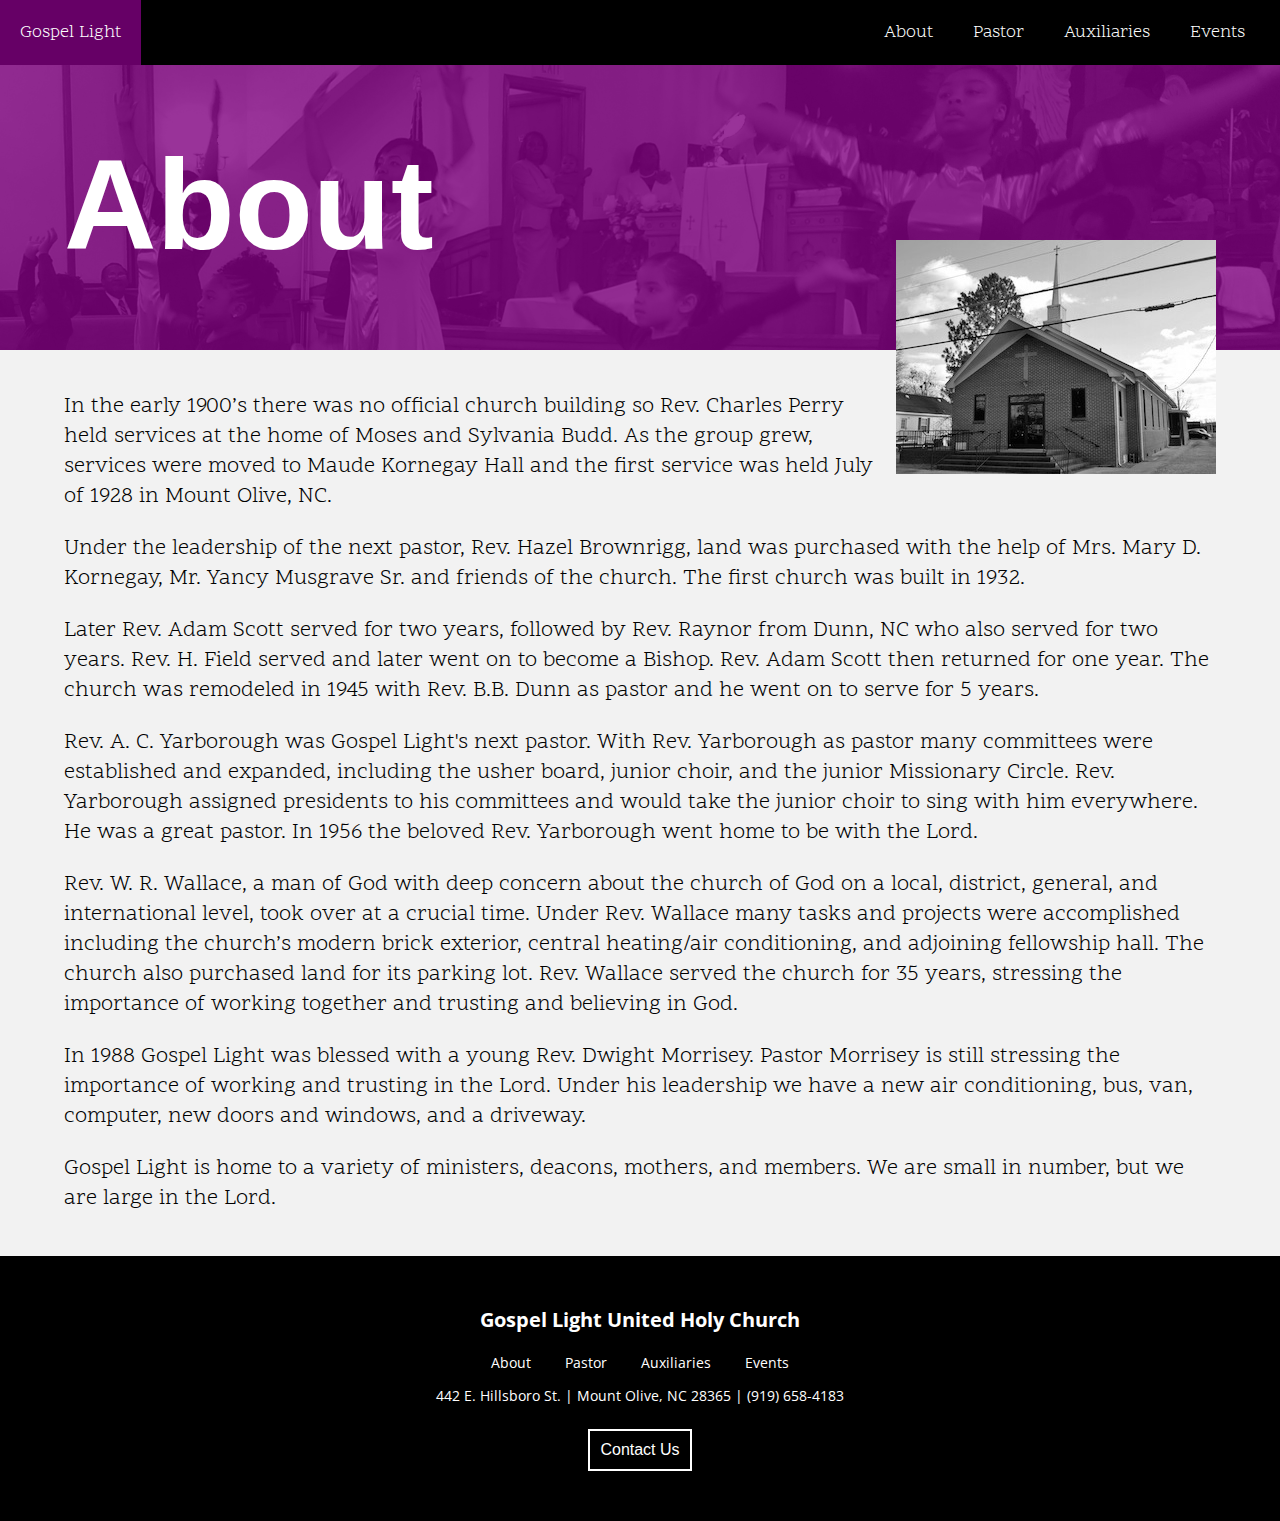
<file: about.html>
<!DOCTYPE html>
<html lang="en">
<head>
	<!-- Global site tag (gtag.js) - Google Analytics -->
<script async src="https://www.googletagmanager.com/gtag/js?id=UA-113323369-1"></script>
<script>
  window.dataLayer = window.dataLayer || [];
  function gtag(){dataLayer.push(arguments);}
  gtag('js', new Date());

  gtag('config', 'UA-113323369-1');
</script>

	<meta charset="UTF-8">
	<meta name="author" content="Brianna J. Lofton">
	<meta name="viewport" content="width=device-width, initial-scale=1.0">
	<link rel="stylesheet" type="text/css" href="css/styles.css">
	<link rel="stylesheet" type="text/css" href="css/about_pastor.css">
	<script src="https://ajax.googleapis.com/ajax/libs/jquery/3.2.1/jquery.min.js"></script>
	<script src="gl.js"></script>
	<link href='https://fonts.googleapis.com/css?family=Scope One' rel='stylesheet'>
	<link href="https://fonts.googleapis.com/css?family=Open+Sans" rel="stylesheet">
</head>
<body>
	<nav>
		<ul>
			<li class="gl"><a href="/">Gospel Light</a></li>
			<div class="hamburger" onclick="myFunction(this)">
			  <div class="bar1"></div>
			  <div class="bar2"></div>
			  <div class="bar3"></div>
			</div>
<!-- 			<li class="end"><a href="contact.html">Contact Us</a></li>-->
			<li class="end"><a href="events.html">Events</a></li> 
			<li><a href="aux.html">Auxiliaries</a></li>
			<li><a href="pastor.html">Pastor</a></li>
			<li><a href="about.html">About</a></li>
<!-- 			<li id="display"></li> -->
		</ul>
	</nav>


		<div class="parallax"></div>
		<div id="overlay"></div>
		<h1 class="about">About</h1>
	<div id="main">
		<img src="img/church.jpg" alt="church" class="churchimg">
		<p>In the early 1900’s there was no official church building so Rev. Charles Perry held services at the home of Moses and Sylvania Budd. As the group grew, services were moved to Maude Kornegay Hall and the first service was held July of 1928 in Mount Olive, NC.</p>

		<p>Under the leadership of the next pastor, Rev. Hazel Brownrigg, land was purchased with the help of Mrs. Mary D. Kornegay, Mr. Yancy Musgrave Sr. and friends of the church. The first church was built in 1932.</p>

		<p>Later Rev. Adam Scott served for two years, followed by Rev. Raynor from Dunn, NC who also served for two years. Rev. H. Field served and later went on to become a Bishop. Rev. Adam Scott then returned for one year. The church was remodeled in 1945 with Rev. B.B. Dunn as pastor and he went on to serve for 5 years.</p>

		<p>Rev. A. C. Yarborough was Gospel Light's next pastor. With Rev. Yarborough as pastor many committees were established and expanded, including the usher board, junior choir, and the junior Missionary Circle. Rev. Yarborough assigned presidents to his committees and would take the junior choir to sing with him everywhere. He was a great pastor. In 1956 the beloved Rev. Yarborough went home to be with the Lord.</p>

		<p>Rev. W. R. Wallace, a man of God with deep concern about the church of God on a local, district, general, and international level, took over at a crucial time. Under Rev. Wallace many tasks and projects were accomplished including the church’s modern brick exterior, central heating/air conditioning, and adjoining fellowship hall. The church also purchased land for its parking lot. Rev. Wallace served the church for 35 years, stressing the importance of working together and trusting and believing in God.</p>

		<p>In 1988 Gospel Light was blessed with a young Rev. Dwight Morrisey. Pastor Morrisey is still stressing the importance of working and trusting in the Lord. Under his leadership we have a new air conditioning, bus, van, computer, new doors and windows, and a driveway.</p>

		<p>Gospel Light is home to a variety of ministers, deacons, mothers, and members. We are small in number, but we are large in the Lord.</p>
		
	</div>

	<footer>
		<p class="name">Gospel Light United Holy Church</p>
		<ul>
			<li><a href="about.html">About</a></li>
			<li><a href="pastor.html">Pastor</a></li>
			<li><a href="aux.html">Auxiliaries</a></li>
			<li><a href="events.html">Events</a></li>
		</ul>
		<p>442 E. Hillsboro St. | Mount Olive, NC 28365 | (919) 658-4183</p>
		<a href="mailto:uhcgospellight@gmail.com"><button>Contact Us</button></a>
	</footer>
</body>
</html>
</file>
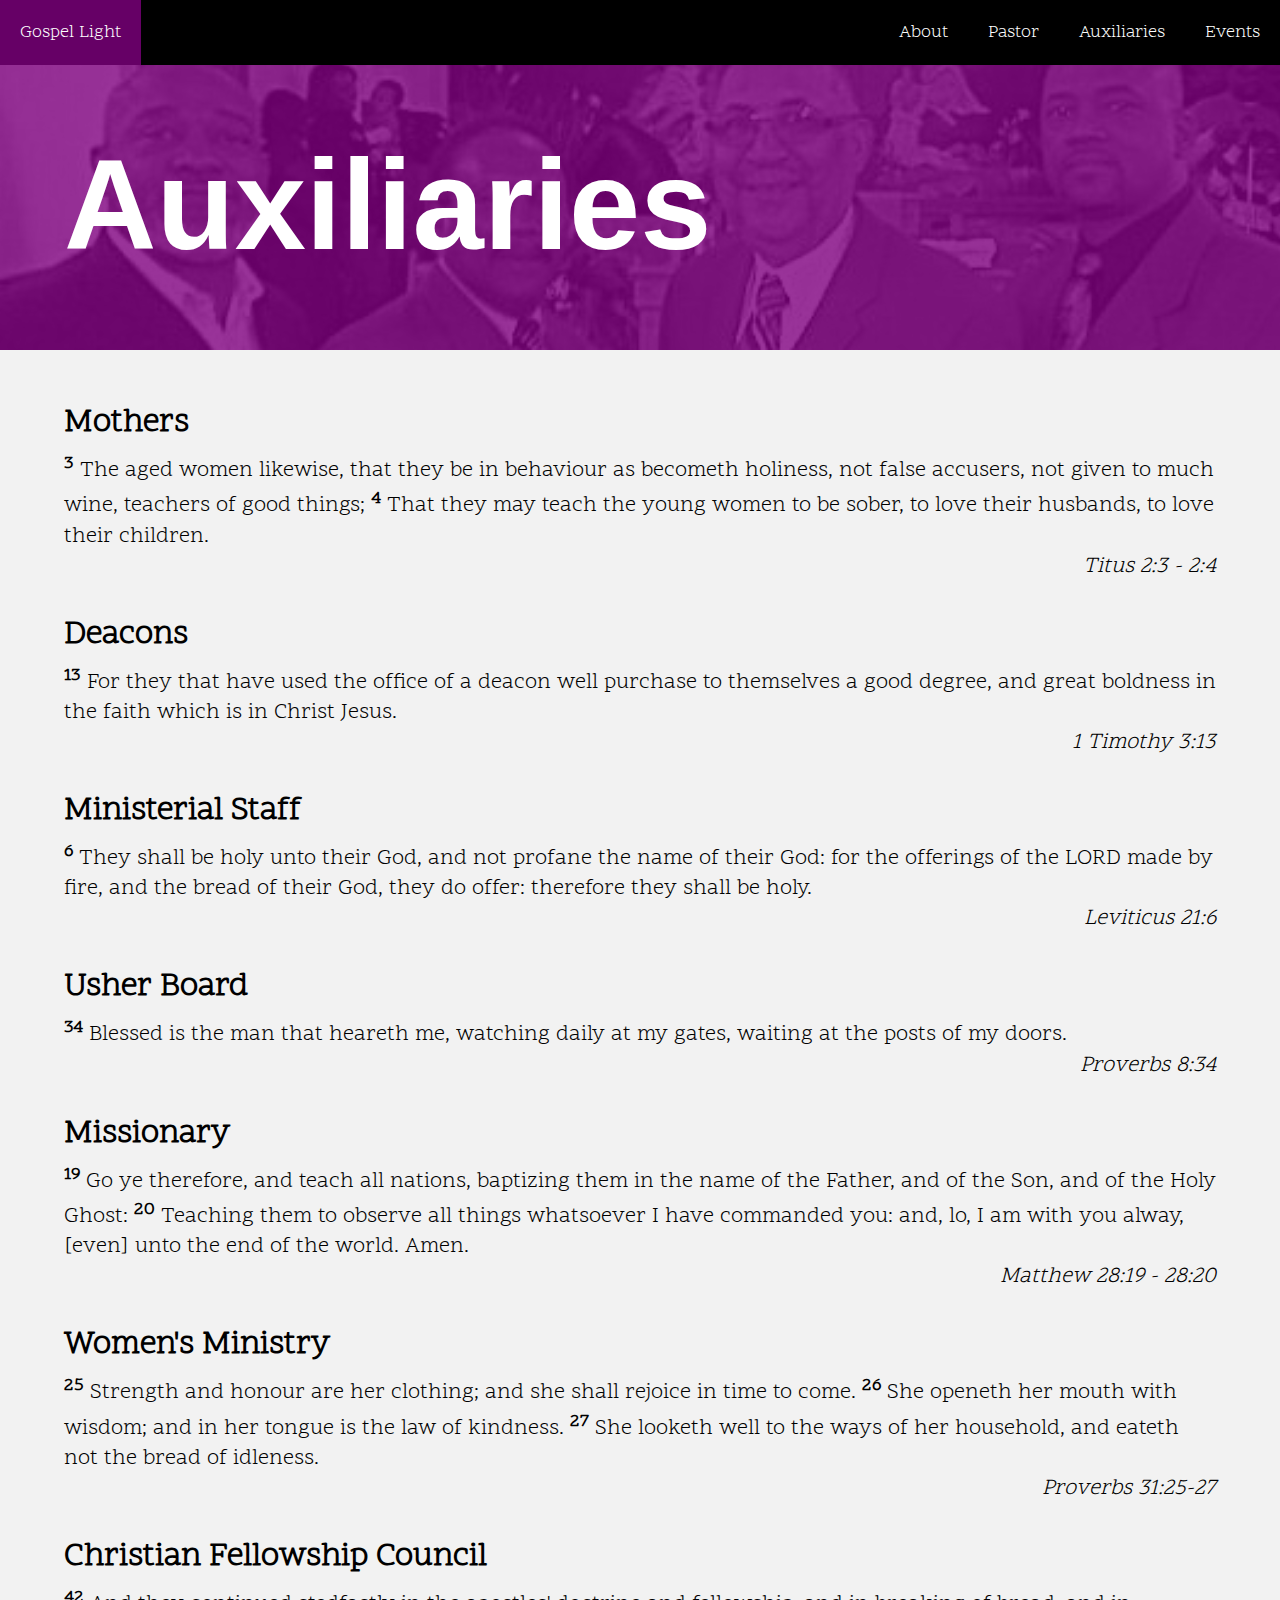
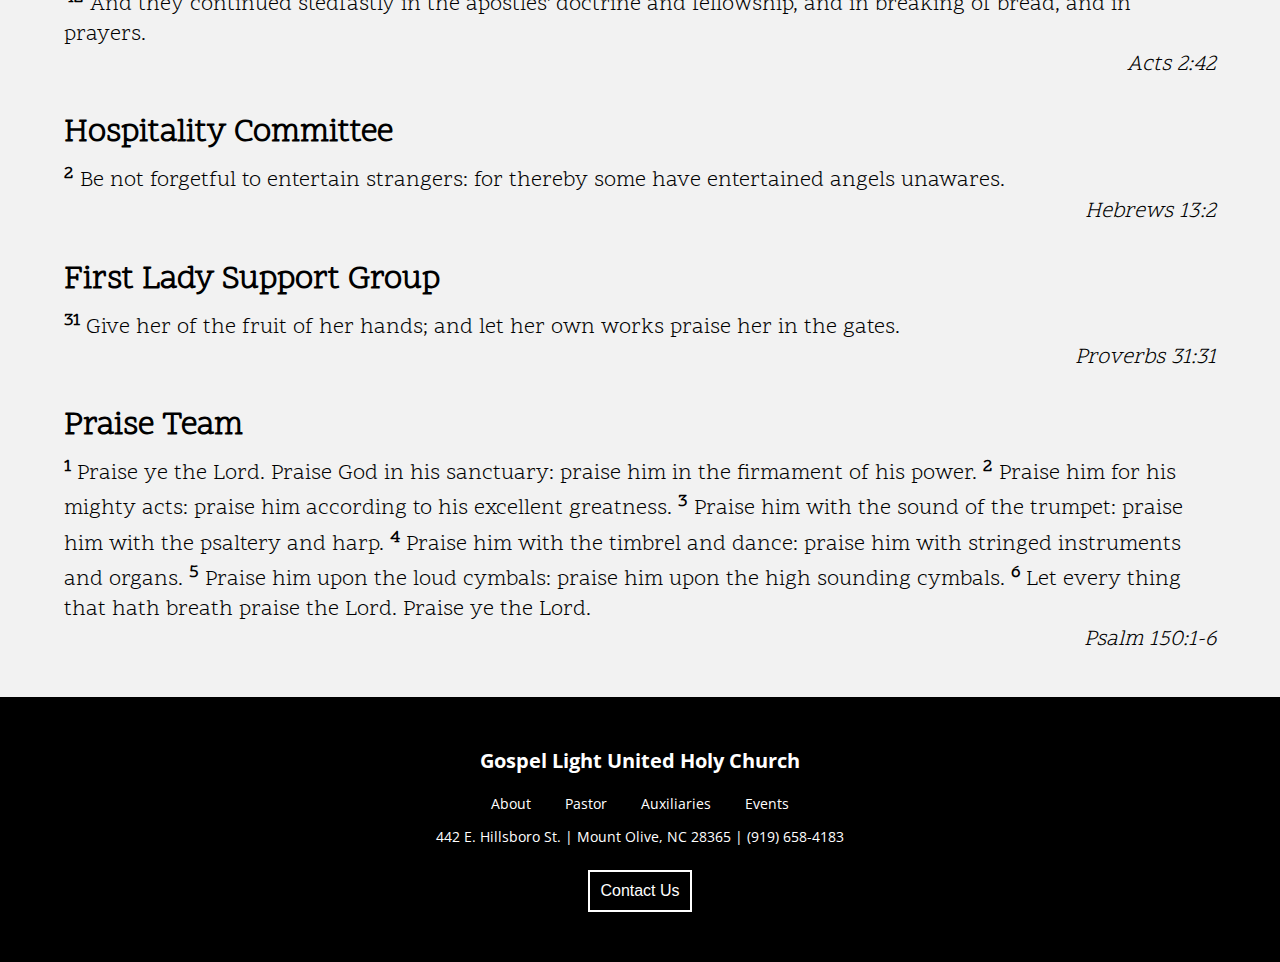
<file: aux.html>
<!DOCTYPE html>
<html lang="en">
<head>
	<!-- Global site tag (gtag.js) - Google Analytics -->
<script async src="https://www.googletagmanager.com/gtag/js?id=UA-113323369-1"></script>
<script>
  window.dataLayer = window.dataLayer || [];
  function gtag(){dataLayer.push(arguments);}
  gtag('js', new Date());

  gtag('config', 'UA-113323369-1');
</script>

	<meta charset="UTF-8">
	<meta name="author" content="Brianna J. Lofton">
	<meta name="viewport" content="width=device-width, initial-scale=1.0">
	<title>Gospel Light United Holy Church</title>
	<link rel="stylesheet" type="text/css" href="css/styles.css">
	<link rel="stylesheet" type="text/css" href="css/aux_events.css">
	<script src="https://ajax.googleapis.com/ajax/libs/jquery/3.2.1/jquery.min.js"></script>
	<script src="gl.js"></script>
	<link href='https://fonts.googleapis.com/css?family=Scope One' rel='stylesheet'>
	<link href="https://fonts.googleapis.com/css?family=Open+Sans" rel="stylesheet">
</head>
<body>
	<nav>
		<ul>
			<li class="gl"><a href="/">Gospel Light</a></li>
			<div class="hamburger" onclick="myFunction(this)">
			  <div class="bar1"></div>
			  <div class="bar2"></div>
			  <div class="bar3"></div>
			</div>
<!-- 			<li class="end"><a href="contact.html">Contact Us</a></li>-->
			<li><a href="events.html">Events</a></li> 
			<li><a href="aux.html">Auxiliaries</a></li>
			<li><a href="pastor.html">Pastor</a></li>
			<li><a href="about.html">About</a></li>
<!-- 			<li id="display"></li> -->
		</ul>
	</nav>


		<div class="parallaxAux"></div>
		<div id="overlay"></div>
		<h1 class="about">Auxiliaries</h1>
	<div id="main">
		<div><h2>Mothers</h2>
		<p class="passage">
			<sup>3</sup> The aged women likewise, that they be in behaviour as becometh holiness, not false accusers, not given to much wine, teachers of good things;

			<sup>4</sup> That they may teach the young women to be sober, to love their husbands, to love their children.
			<p class="verse">Titus 2:3 - 2:4</p></p>
		</div>
		<div>
		<h2>Deacons</h2>
		<p class="passage">
			<sup>13</sup> For they that have used the office of a deacon well purchase to themselves a good degree, and great boldness in the faith which is in Christ Jesus.<p class="verse">1 Timothy 3:13</p>
		</p>
	</div>
	<div>
		<h2>Ministerial Staff</h2>
		<p class="passage">
<sup>6</sup> They shall be holy unto their God, and not profane the name of their God: for the offerings of the LORD made by fire, and the bread of their God, they do offer: therefore they shall be holy.<p class="verse">Leviticus 21:6</p></p>
</div>
		<div>
		<h2>Usher Board</h2>
		<p class="passage">
			 <sup>34</sup> Blessed is the man that heareth me, watching daily at my gates, waiting at the posts of my doors.<p class="verse">Proverbs 8:34</p>
		</p>
	</div>
	<div>
		<h2>Missionary</h2>
		<p class="passage">
			<sup>19</sup> Go ye therefore, and teach all nations, baptizing them in the name of the Father, and of the Son, and of the Holy Ghost:

<sup>20</sup> Teaching them to observe all things whatsoever I have commanded you: and, lo, I am with you alway, [even] unto the end of the world. Amen.<p class="verse">Matthew 28:19 - 28:20</p></p>
</div>
<div>
		<h2>Women's Ministry</h2>
		<p class="passage">
			<sup>25</sup> Strength and honour are her clothing; and she shall rejoice in time to come.

<sup>26</sup> She openeth her mouth with wisdom; and in her tongue is the law of kindness.

<sup>27</sup> She looketh well to the ways of her household, and eateth not the bread of idleness.<p class="verse">Proverbs 31:25-27</p></p>
</div>
<div>
		<h2>Christian Fellowship Council</h2>
		<p class="passage">
			<sup>42</sup> And they continued stedfastly in the apostles' doctrine and fellowship, and in breaking of bread, and in prayers.<p class="verse">Acts 2:42</p>
		</p>
	</div>
	<div>
		<h2>Hospitality Committee</h2>
		<p class="passage">
			 <sup>2</sup> Be not forgetful to entertain strangers: for thereby some have entertained angels unawares.<p class="verse">Hebrews 13:2</p>
		</p>
	</div>
	<div>
		<h2>First Lady Support Group</h2>
		<p class="passage">
		<sup>31</sup> Give her of the fruit of her hands; and let her own works praise her in the gates.<p class="verse">Proverbs 31:31</p></p>
	</div>
	<div>
		<h2>Praise Team</h2>
		<p class="passage">
			<sup>1</sup> Praise ye the Lord. Praise God in his sanctuary: praise him in the firmament of his power.

<sup>2</sup> Praise him for his mighty acts: praise him according to his excellent greatness.

<sup>3</sup> Praise him with the sound of the trumpet: praise him with the psaltery and harp.

<sup>4</sup> Praise him with the timbrel and dance: praise him with stringed instruments and organs.

<sup>5</sup> Praise him upon the loud cymbals: praise him upon the high sounding cymbals.

<sup>6</sup> Let every thing that hath breath praise the Lord. Praise ye the Lord.<p class="verse">Psalm 150:1-6</p></p>
</div>
	</div><!-- end main -->

	<footer>
		<p class="name">Gospel Light United Holy Church</p>
		<ul>
			<li><a href="about.html">About</a></li>
			<li><a href="pastor.html">Pastor</a></li>
			<li><a href="aux.html">Auxiliaries</a></li>
			<li><a href="events.html">Events</a></li>
		</ul>
		<p>442 E. Hillsboro St. | Mount Olive, NC 28365 | (919) 658-4183</p>
		<a href="contact.html"><button>Contact Us</button></a>
	</footer>
</body>
</html>
</file>
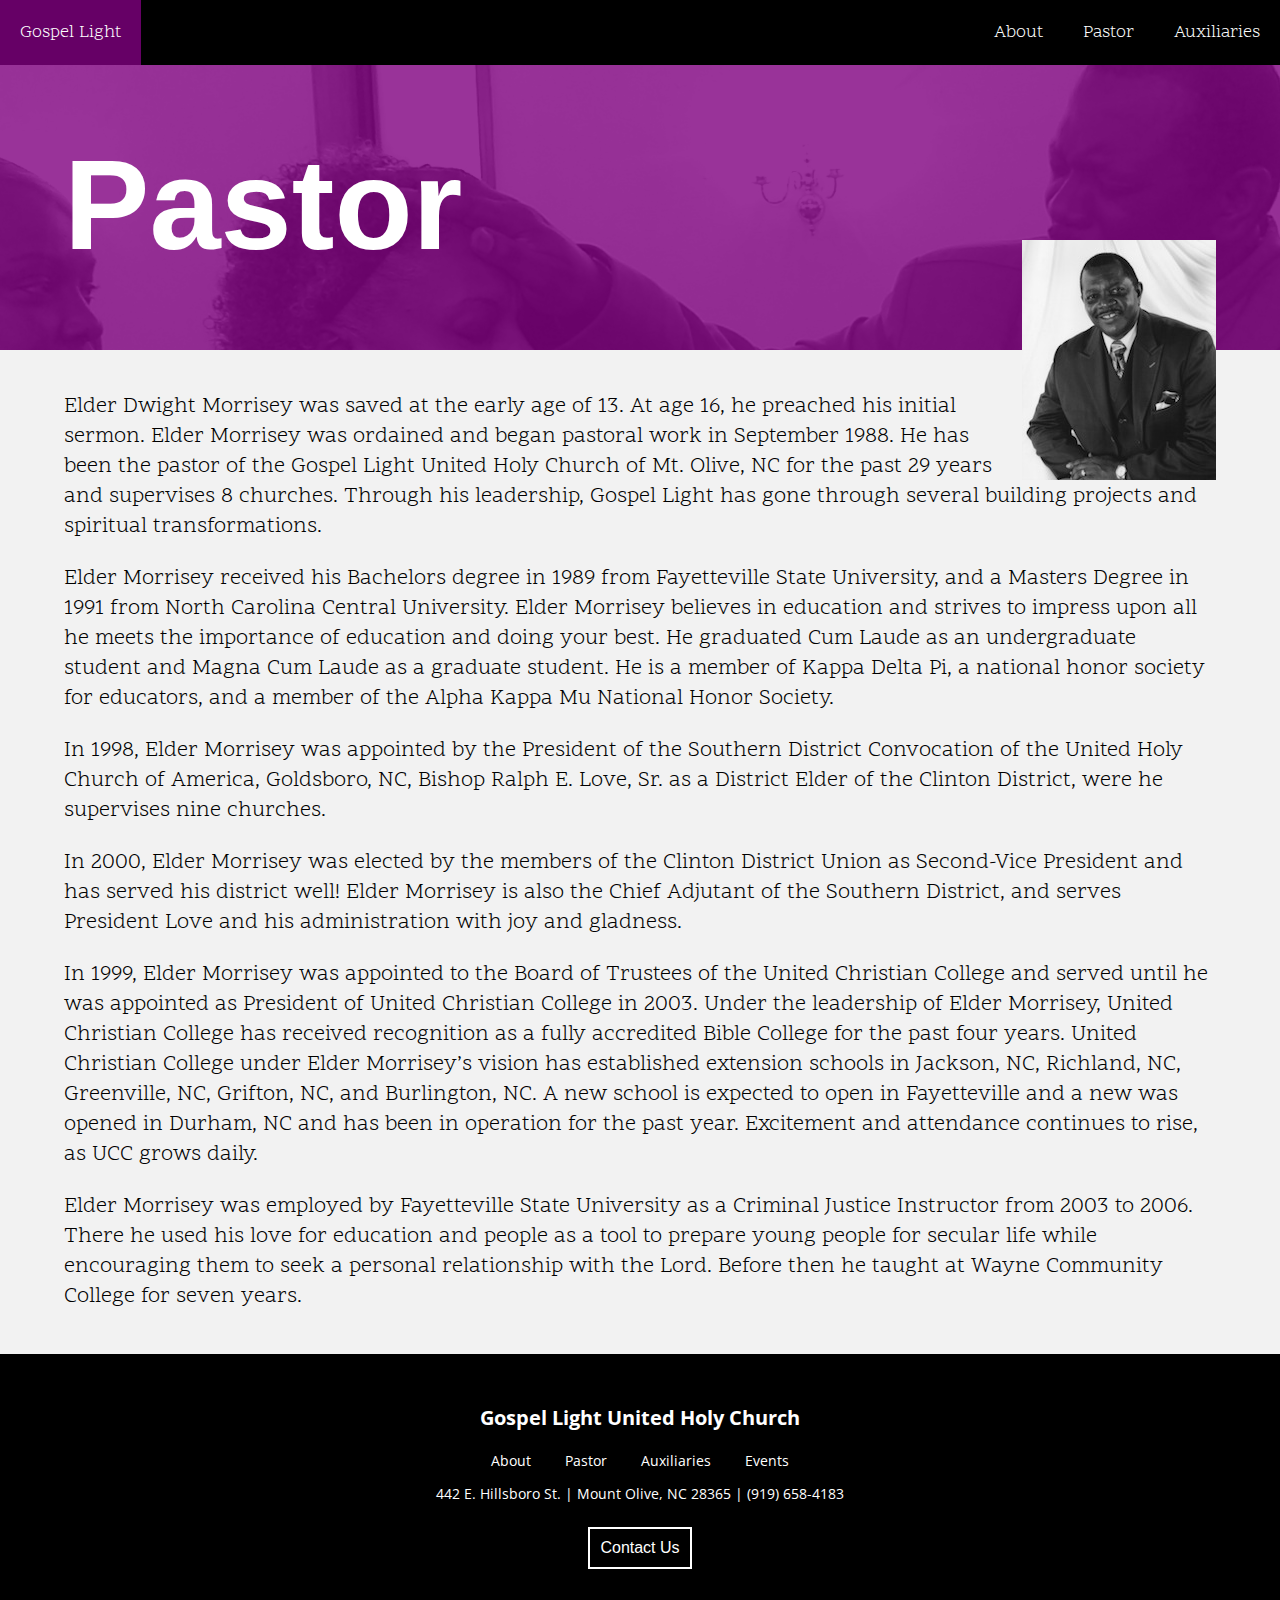
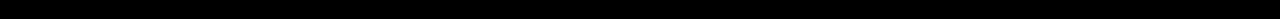
<file: pastor.html>
<!DOCTYPE html>
<html lang="en">
<head>
	<meta charset="UTF-8">
	<meta name="author" content="Brianna J. Lofton">
	<meta name="viewport" content="width=device-width, initial-scale=1.0">
	<link rel="stylesheet" type="text/css" href="css/styles.css">
	<link rel="stylesheet" type="text/css" href="css/about_pastor.css">
	<script src="https://ajax.googleapis.com/ajax/libs/jquery/3.2.1/jquery.min.js"></script>
	<script src="gl.js"></script>
	<link href='https://fonts.googleapis.com/css?family=Scope One' rel='stylesheet'>
	<link href="https://fonts.googleapis.com/css?family=Open+Sans" rel="stylesheet">
</head>
<body>
	<nav>
		<ul>
			<li class="gl"><a href="/">Gospel Light</a></li>
			<div class="hamburger" onclick="myFunction(this)">
			  <div class="bar1"></div>
			  <div class="bar2"></div>
			  <div class="bar3"></div>
			</div>
<!-- 			<li class="end"><a href="contact.html">Contact Us</a></li>
			<li><a href="events.html">Events</a></li> -->
			<li><a href="aux.html">Auxiliaries</a></li>
			<li><a href="pastor.html">Pastor</a></li>
			<li><a href="about.html">About</a></li>
<!-- 			<li id="display"></li> -->
		</ul>
	</nav>


		<div class="parallaxP"></div>
		<div id="overlay"></div>
		<h1 class="about">Pastor</h1>
	<div id="main">
		<img src="img/PastorDM.jpg" alt="Pastor Dwight Morrisey" class="pastorimg">
		<p>Elder Dwight Morrisey was saved at the early age of 13. At age 16, he preached his initial sermon. Elder Morrisey was ordained and began pastoral work in September 1988. He has been the pastor of the Gospel Light United Holy Church of Mt. Olive, NC for the past 29 years and supervises 8 churches. Through his leadership, Gospel Light has gone through several building projects and spiritual transformations.</p>

		<p>Elder Morrisey received his Bachelors degree in 1989 from Fayetteville State University, and a Masters Degree in 1991 from North Carolina Central University. Elder Morrisey believes in education and strives to impress upon all he meets the importance of education and doing your best. He graduated Cum Laude as an undergraduate student and Magna Cum Laude as a graduate student. He is a member of Kappa Delta Pi, a national honor society for educators, and a member of the Alpha Kappa Mu National Honor Society.</p>

		<p>In 1998, Elder Morrisey was appointed by the President of the Southern District Convocation of the United Holy Church of America, Goldsboro, NC, Bishop Ralph E. Love, Sr. as a District Elder of the Clinton District, were he supervises nine churches.</p>

		<p>In 2000, Elder Morrisey was elected by the members of the Clinton District Union as Second-Vice President and has served his district well! Elder Morrisey is also the Chief Adjutant of the Southern District, and serves President Love and his administration with joy and gladness.</p>

		<p>In 1999, Elder Morrisey was appointed to the Board of Trustees of the United Christian College and served until he was appointed as President of United Christian College in 2003. Under the leadership of Elder Morrisey, United Christian College has received recognition as a fully accredited Bible College for the past four years. United Christian College under Elder Morrisey’s vision has established extension schools in Jackson, NC, Richland, NC, Greenville, NC, Grifton, NC, and Burlington, NC. A new school is expected to open in Fayetteville and a new was opened in Durham, NC and has been in operation for the past year. Excitement and attendance continues to rise, as UCC grows daily.</p>

		<p>Elder Morrisey was employed by Fayetteville State University as a Criminal Justice Instructor from 2003 to 2006. There he used his love for education and people as a tool to prepare young people for secular life while encouraging them to seek a personal relationship with the Lord. Before then he taught at Wayne Community College for seven years.</p>
	</div>

	<footer>
		<p class="name">Gospel Light United Holy Church</p>
		<ul>
			<li><a href="about.html">About</a></li>
			<li><a href="pastor.html">Pastor</a></li>
			<li><a href="aux.html">Auxiliaries</a></li>
			<li><a href="events.html">Events</a></li>
		</ul>
		<p>442 E. Hillsboro St. | Mount Olive, NC 28365 | (919) 658-4183</p>
		<a href="contact.html"><button>Contact Us</button></a>
	</footer>
</body>
</html>
</file>
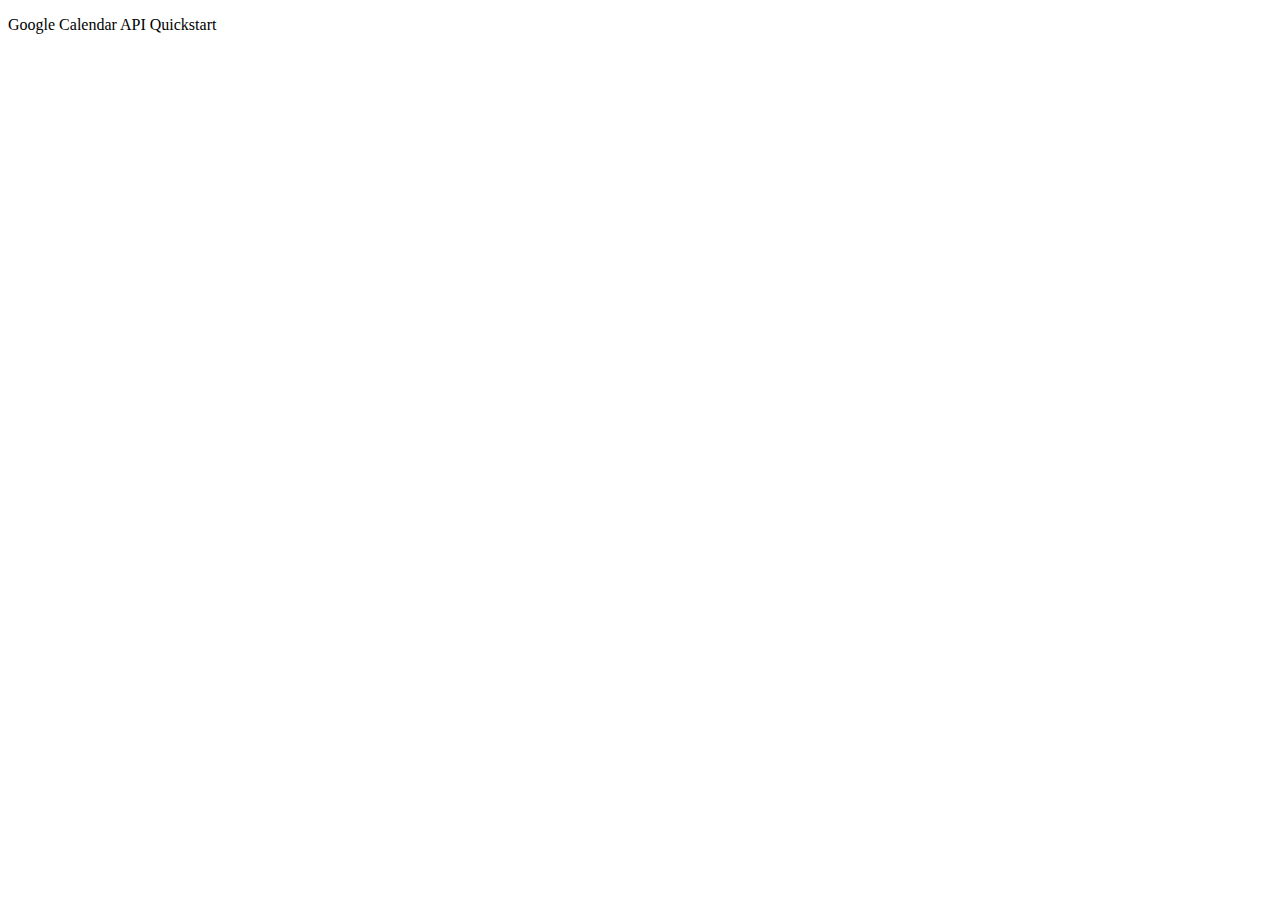
<file: quickstart.html>
<!DOCTYPE html>
<html>
  <head>
    <title>Google Calendar API Quickstart</title>
    <meta charset='utf-8' />
  </head>
  <body>
    <p>Google Calendar API Quickstart</p>

    <!--Add buttons to initiate auth sequence and sign out-->
    <button id="authorize-button" style="display: none;">Authorize</button>
    <button id="signout-button" style="display: none;">Sign Out</button>

    <pre id="content"></pre>

    <script type="text/javascript">
      // Client ID and API key from the Developer Console
      var CLIENT_ID = '456319827905-sunos06dp1uvur9a5363bsu7969qig06.apps.googleusercontent.com';
      var API_KEY = 'AIzaSyCoLq0iSai6fxbbbsc7AYNHXLr1g1dlGzY';

      // Array of API discovery doc URLs for APIs used by the quickstart
      var DISCOVERY_DOCS = ["https://www.googleapis.com/discovery/v1/apis/calendar/v3/rest"];

      // Authorization scopes required by the API; multiple scopes can be
      // included, separated by spaces.
      var SCOPES = "https://www.googleapis.com/auth/calendar.readonly";

      var authorizeButton = document.getElementById('authorize-button');
      var signoutButton = document.getElementById('signout-button');

      /**
       *  On load, called to load the auth2 library and API client library.
       */
      function handleClientLoad() {
        gapi.load('client:auth2', initClient);
      }

      /**
       *  Initializes the API client library and sets up sign-in state
       *  listeners.
       */
      function initClient() {
        gapi.client.init({
          apiKey: API_KEY,
          clientId: CLIENT_ID,
          discoveryDocs: DISCOVERY_DOCS,
          scope: SCOPES
        }).then(function () {
          // Listen for sign-in state changes.
          gapi.auth2.getAuthInstance().isSignedIn.listen(updateSigninStatus);

          // Handle the initial sign-in state.
          updateSigninStatus(gapi.auth2.getAuthInstance().isSignedIn.get());
          authorizeButton.onclick = handleAuthClick;
          signoutButton.onclick = handleSignoutClick;
        });
      }

      /**
       *  Called when the signed in status changes, to update the UI
       *  appropriately. After a sign-in, the API is called.
       */
      function updateSigninStatus(isSignedIn) {
        if (isSignedIn) {
          authorizeButton.style.display = 'none';
          signoutButton.style.display = 'block';
          listUpcomingEvents();
        } else {
          authorizeButton.style.display = 'block';
          signoutButton.style.display = 'none';
        }
      }

      /**
       *  Sign in the user upon button click.
       */
      function handleAuthClick(event) {
        gapi.auth2.getAuthInstance().signIn();
      }

      /**
       *  Sign out the user upon button click.
       */
      function handleSignoutClick(event) {
        gapi.auth2.getAuthInstance().signOut();
      }

      /**
       * Append a pre element to the body containing the given message
       * as its text node. Used to display the results of the API call.
       *
       * @param {string} message Text to be placed in pre element.
       */
      function appendPre(message) {
        var pre = document.getElementById('content');
        var textContent = document.createTextNode(message + '\n');
        pre.appendChild(textContent);
      }

      /**
       * Print the summary and start datetime/date of the next ten events in
       * the authorized user's calendar. If no events are found an
       * appropriate message is printed.
       */
      function listUpcomingEvents() {
        gapi.client.calendar.events.list({
          'calendarId': 'primary',
          'timeMin': (new Date()).toISOString(),
          'showDeleted': false,
          'singleEvents': true,
          'maxResults': 10,
          'orderBy': 'startTime'
        }).then(function(response) {
          var events = response.result.items;
          appendPre('Upcoming events:');

          if (events.length > 0) {
            for (i = 0; i < events.length; i++) {
              var event = events[i];
              var when = event.start.dateTime;
              if (!when) {
                when = event.start.date;
              }
              appendPre(event.summary + ' (' + when + ')')
            }
          } else {
            appendPre('There are currently no upcoming events scheduled.');
          }
        });
      }

    </script>

    <script async defer src="https://apis.google.com/js/api.js"
      onload="this.onload=function(){};handleClientLoad()"
      onreadystatechange="if (this.readyState === 'complete') this.onload()">
    </script>
  </body>
</html>
</file>
<file: css/styles.css>
/* CSS document */

body {margin: 0; padding: 0; font-family: 'Scope One';font-size: 22px; background-color:#f2f2f2;}

nav {z-index: 1000; position: fixed; width: 100%;}
nav ul {
    list-style-type: none;
    margin: 0;
    padding: 0 30px 0 0;
    overflow: hidden;
    background-color: black;
    /*opacity: .5;
    filter: alpha(opacity=50);*/ /* For IE8 and earlier */
/*    position: fixed;
*/    top: 0;
    width: 100%;
    color: white;
}

nav li {
    float: right;
    font-size: 18px;
}

nav li:first-child {float: left;}
nav li:first-child a:hover {background: rgba(128, 0, 128, 0.8);}

nav li a {
    display: block; 
    color: white;
    text-align: center;
    padding: 20px;
    text-decoration: none;
}

nav li a:hover {
    background-color: #333;
}
nav li a:active {
    background: rgba(128, 0, 128, 0.8);
}
.end {margin-right: 15px;}

.hamburger {
    display: none;
    cursor: pointer;
    float: right;
    margin-right: 20px;
    padding-top: 15px;
}

.bar1, .bar2, .bar3 {
    width: 25px;
    height: 3px;
    background-color: white;
    margin: 6px 0;
    transition: 0.4s;
}

.change .bar1 {
    -webkit-transform: rotate(-45deg) translate(-5px, 6px);
    transform: rotate(-45deg) translate(-5px, 6px);
}

.change .bar2 {opacity: 0;}

.change .bar3 {
    -webkit-transform: rotate(45deg) translate(-6px, -8px);
    transform: rotate(45deg) translate(-6px, -8px);
}


footer {background-color: black; color: white; text-align: center; 
    font-family: 'Open Sans', sans-serif; font-size: 14px; padding: 30px 0 50px; clear:both;}
.name {font-size: 20px; font-weight: bold;}
footer ul {list-style-type: none; padding: 0;}
footer li {display: inline; padding: 0 15px;}
footer li a {color: white; text-decoration: none;}
footer li a:hover {color: #ccc;}
footer button {border: solid 2px white; background-color: black; color: white; padding: 10px; 
    font-size: 16px; margin-top: 10px;}
footer button:hover {background-color: #f2f2f2; color: black; border-color: #f2f2f2;}

@media (max-width: 768px) {
    nav li:not(:first-child) {display: none; width: 100%;}
    .end {margin-right: 0;}
    .hamburger {display: inline-block;}
    footer {padding: 20px 0 30px;}
}
</file>
<file: css/about_pastor.css>
/* CSS Document */

.about {font-size: 10vw; color: white; font-family: Arial, Helvetica, sans-serif; 
    position: absolute; top: 5%; margin-left: 5%;}
.parallax {
    /* The image used */
    background-image: url("../img/praisedance.jpg");
    -webkit-filter: grayscale(100%); /* Safari 6.0 - 9.0 */
    filter: grayscale(100%);
    background-size: 100%;

    /* Set a specific height */
    min-height: 350px; 

    /* Create the parallax scrolling effect */
    background-attachment: fixed;
    background-position: center top;
    background-repeat: no-repeat;
    /*background-size: cover;*/
}

.parallaxP {
    /* The image used */
    background-image: url("../img/blessed.jpg");
    -webkit-filter: grayscale(100%); /* Safari 6.0 - 9.0 */
    filter: grayscale(100%);
    background-size: 100%;

    /* Set a specific height */
    min-height: 350px; 

    /* Create the parallax scrolling effect */
    background-attachment: fixed;
    background-position: center top;
    background-repeat: no-repeat;
    background-size: cover;
}

#main {padding: 20px 5%;}

#overlay {
    position: absolute; /* Sit on top of the page content */
    width: 100%; /* Full width (cover the whole page) */
    height: 350px; /* Full height (cover the whole page) */
    top: 0; 
    /*left: 0;
    right: 0;
    bottom: 0;*/
    background-color: rgba(128,0,128,0.8); /* Black background with opacity */
    z-index: 0; /* Specify a stack order in case you're using a different order for other elements */
}

.churchimg, .pastorimg {-webkit-filter: grayscale(100%); /* Safari 6.0 - 9.0 */
    filter: grayscale(100%); 
    float: right; position: relative; margin-top: -130px; margin-left:10px;
}

@media (max-width: 768px) {
    .about {top: 10%; font-size: 15vw;}
    .parallax {background-size: cover; background-position: left;}
    .parallaxP {background-position: right;}
}
@media (max-width: 450px) {
    .churchimg {width: 100%; margin-left: 0; margin-bottom: 10px;}
}

@media (-webkit-min-device-pixel-ratio: 2) and (min-width: 1600px) { 
    .about {top: 1%;}
}
</file>
<file: css/aux_events.css>
/* CSS Document */
.about {font-size: 10vw; color: white; font-family: Arial, Helvetica, sans-serif; 
    position: absolute; top: 5%; margin-left: 5%;}

#main {padding: 20px 5%;}

#overlay {
    position: absolute; /* Sit on top of the page content */
    width: 100%; /* Full width (cover the whole page) */
    height: 350px; /* Full height (cover the whole page) */
    top: 0; 
    /*left: 0;
    right: 0;
    bottom: 0;*/
    background-color: rgba(128,0,128,0.8); /* Black background with opacity */
    z-index: 0; /* Specify a stack order in case you're using a different order for other elements */
}

.parallaxAux {
    /* The image used */
    background-image: url("../img/Deacons.jpg");
    -webkit-filter: grayscale(100%); /* Safari 6.0 - 9.0 */
    filter: grayscale(100%);
    background-size: 100%;

    /* Set a specific height */
    min-height: 350px; 

    /* Create the parallax scrolling effect */
    background-attachment: fixed;
    background-position: center top;
    background-repeat: no-repeat;
    background-size: cover;
}

.parallaxEv {
    /* The image used */
    background-image: url("../img/Deacons.jpg");
    -webkit-filter: grayscale(100%); /* Safari 6.0 - 9.0 */
    filter: grayscale(100%);
    background-size: 100%;

    /* Set a specific height */
    min-height: 350px; 

    /* Create the parallax scrolling effect */
    background-attachment: fixed;
    background-position: center top;
    background-repeat: no-repeat;
    background-size: cover;
}

#main h2 {margin: 30px 0 5px;}
.passage {margin-top: 5px; margin-bottom: 0;}
.verse {text-align: right; font-style: italic; margin-top: 0;}
#main sup {font-weight: bold;}


@media (max-width: 768px) {
    .about {top: 15%; font-size: 15vw;}
    .parallax {background-size: cover;}
}

@media (-webkit-min-device-pixel-ratio: 2) and (min-width: 1600px) { 
    .about {top: 1%;}
}
</file>
